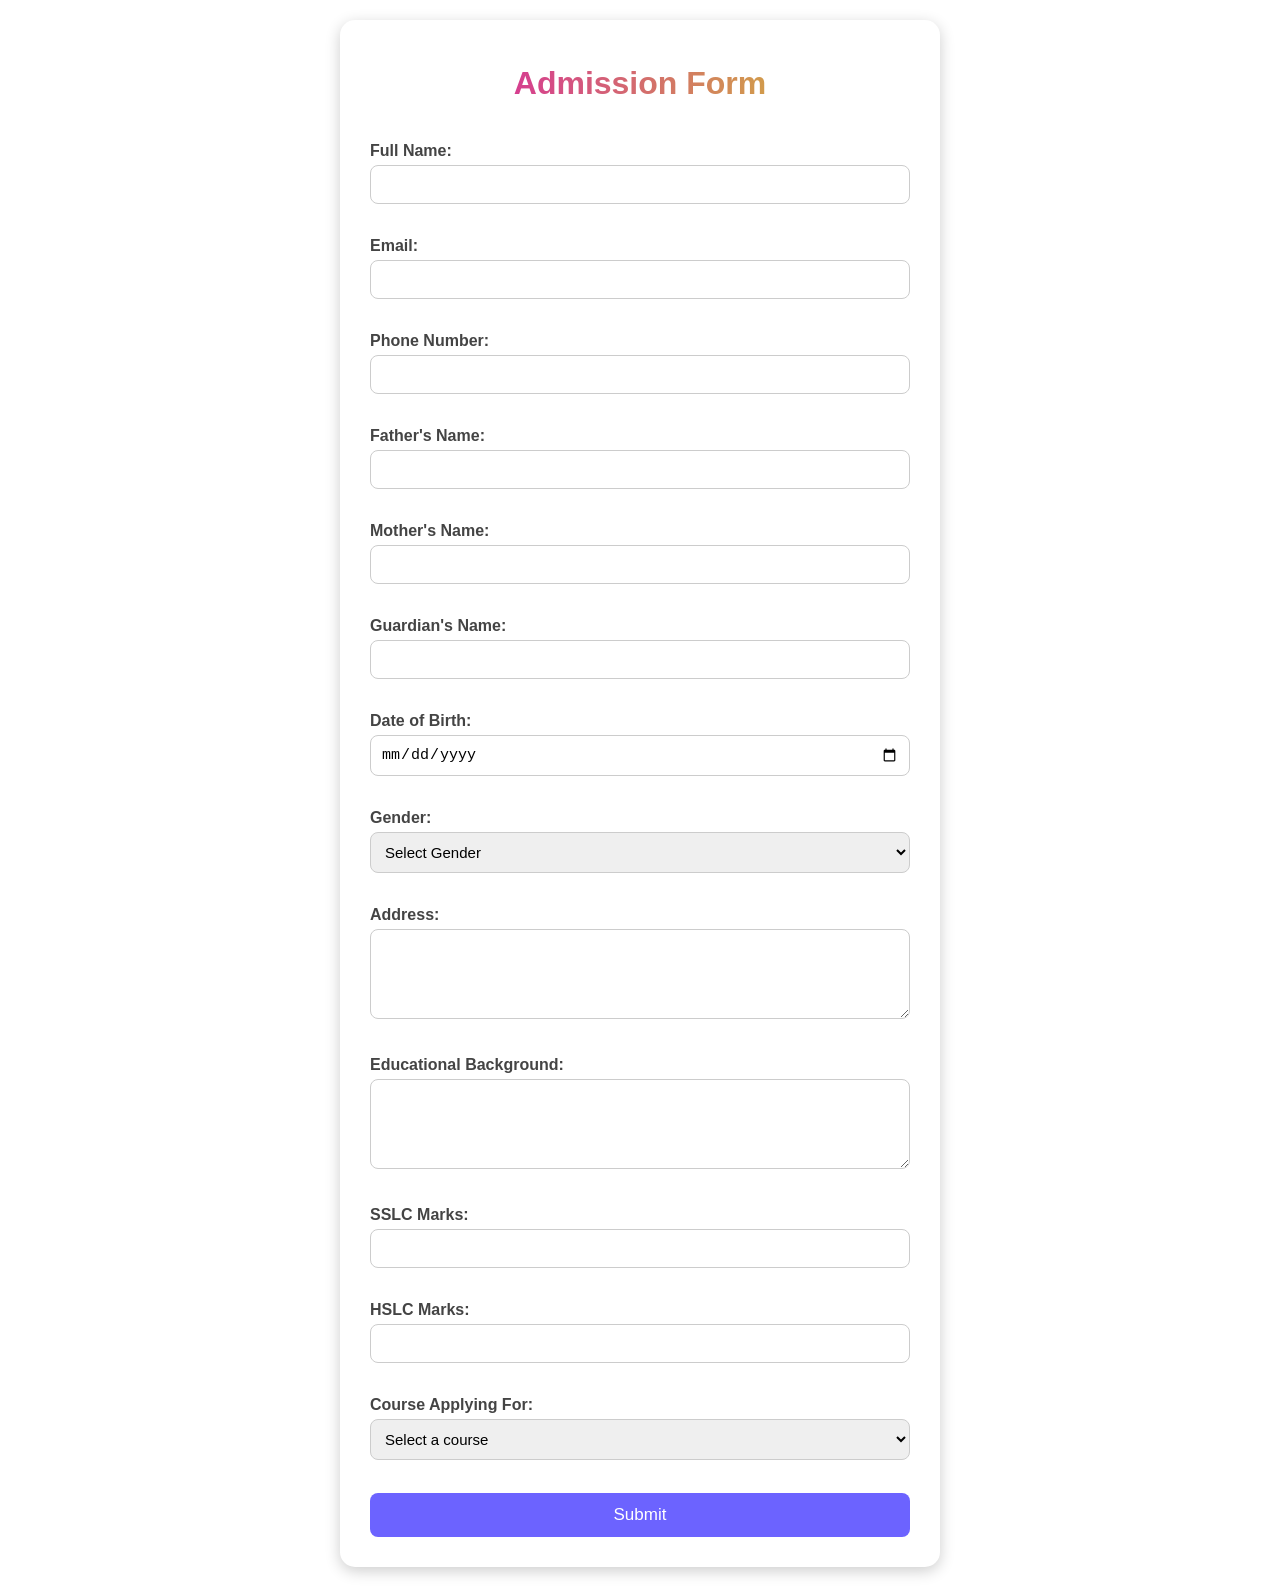
<file: Stanventures/forms/index.html>
<!DOCTYPE html>
<html lang="en">
<head>
    <title>admission form</title>
    <link rel="stylesheet" href="style.css">
</head>
<body>
    <div class="container">
        <h1>Admission Form</h1>
        <form>
            <label for="name">Full Name:</label>
            <input type="text"   required></br></br>

            <label for="email">Email:</label>
            <input type="email" id="email" name="email" required></br></br>

            <label for="phone">Phone Number:</label>
            <input type="tel" id="phone" name="phone" required></br></br>
            <label for="father_name">Father's Name:</label>
            <input type="text" id="father_name" name="father_name" required></br></br>
            <label for="mother_name">Mother's Name:</label>         
            <input type="text" id="mother_name" name="mother_name" required></br></br>
            <label for="guardian_name">Guardian's Name:</label>
            <input type="text" id="guardian_name" name="guardian_name" required></br></br>
            <label for="dob">Date of Birth:</label>
            <input type="date" id="dob" name="dob" required></br></br>
            <label for="gender">Gender:</label>         
            <select id="gender" name="gender" required>
                <option value="">Select Gender</option>
                <option value="male">Male</option>
                <option value="female">Female</option>
                <option value="other">Other</option>
            </select></br></br> 
            <label for="address">Address:</label>
            <textarea id="address" name="address" rows="4" required></textarea></br></br>
            <label for="education">Educational Background:</label>
            <textarea id="education" name="education" rows="4" required></textarea></br></br>   
            <label for="sslc_marks">SSLC Marks:</label>
            <input type="number" id="sslc_marks" name="sslc_marks" min="0" max="500" required></br></br>
            <label for="hslc_marks">HSLC Marks:</label>
            <input type="number" id="hslc_marks" name="hslc_marks" min="0" max="600" required></br></br>
            <label for="course">Course Applying For:</label>
            <select id="course" name="course" required>
                <option value="">Select a course</option>
                <option value="computer_science">Computer Science</option>
                <option value="business_administration">Business Administration</option>
                <option value="psychology">Psychology</option>
                <option value="engineering">Engineering</option>
            </select>
            </br></br>

            <button type="submit">Submit</button>
        </form>

</body>
</html>
</file>
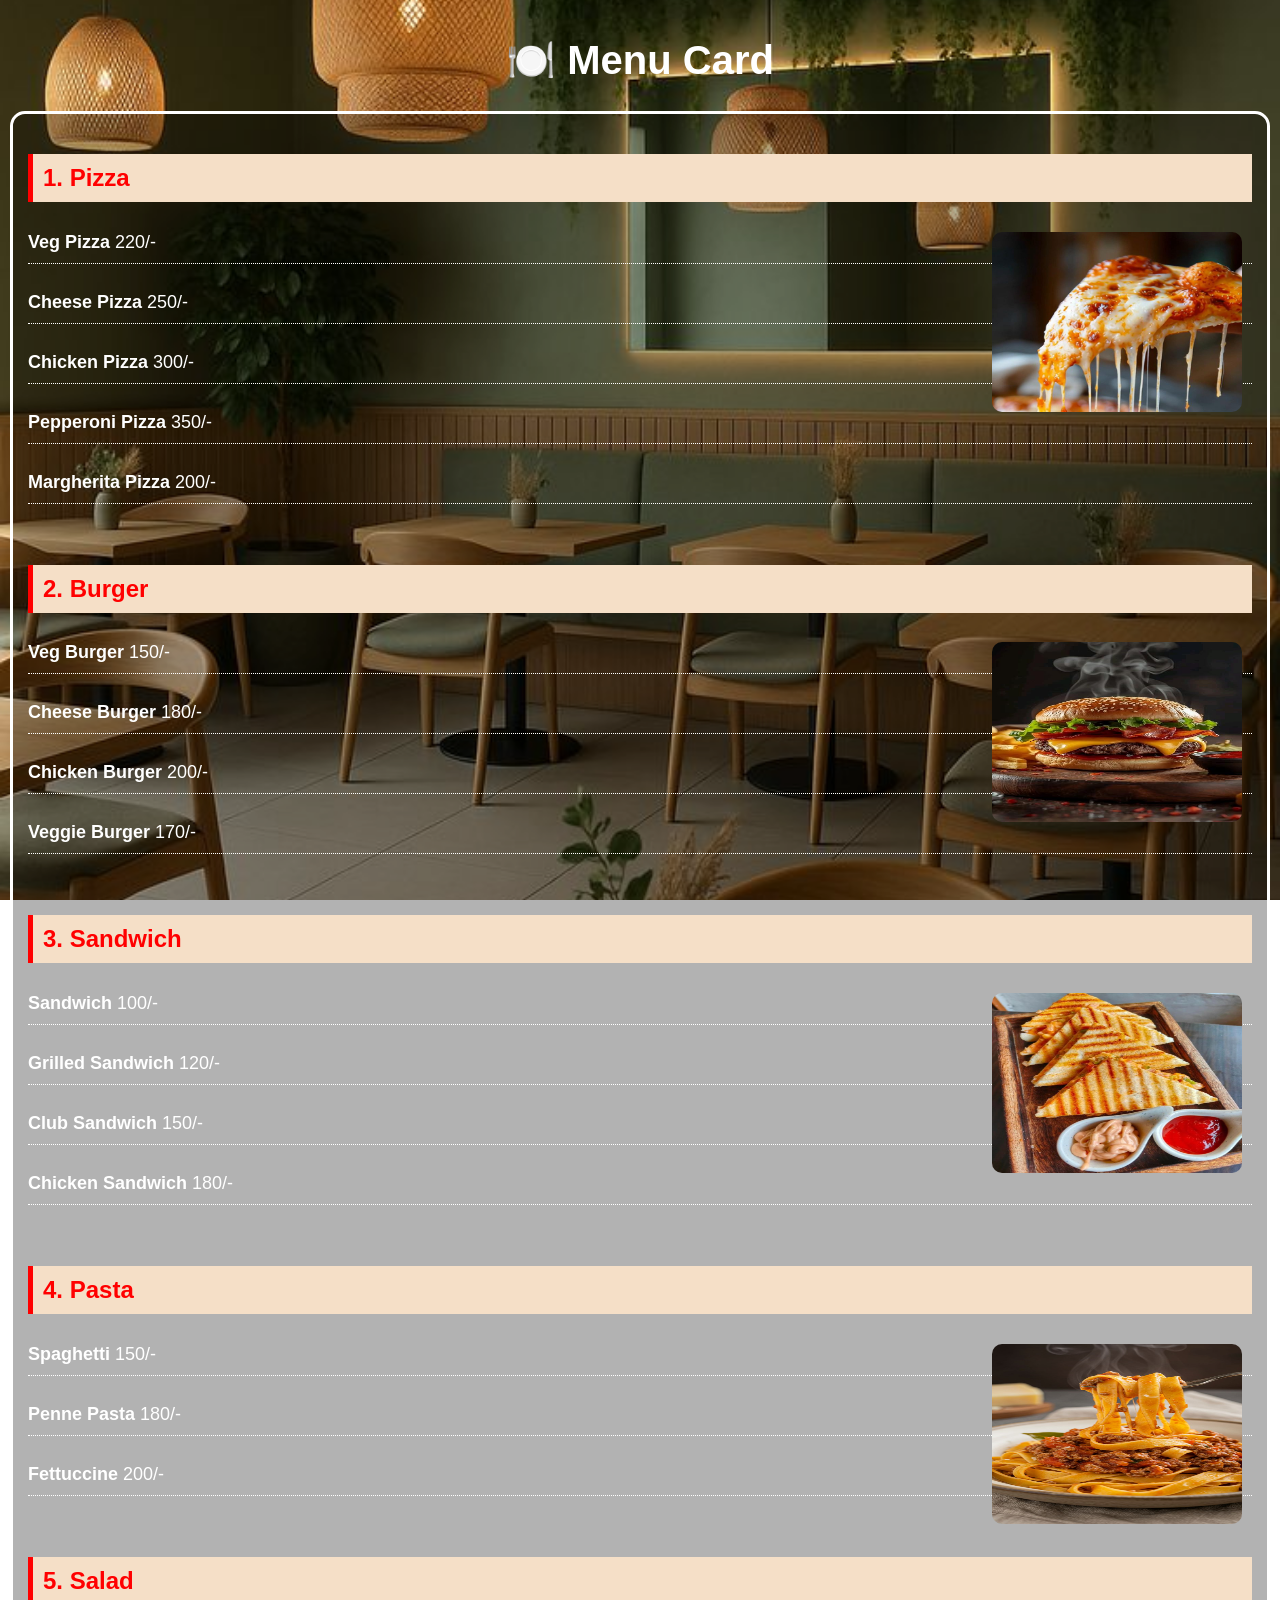
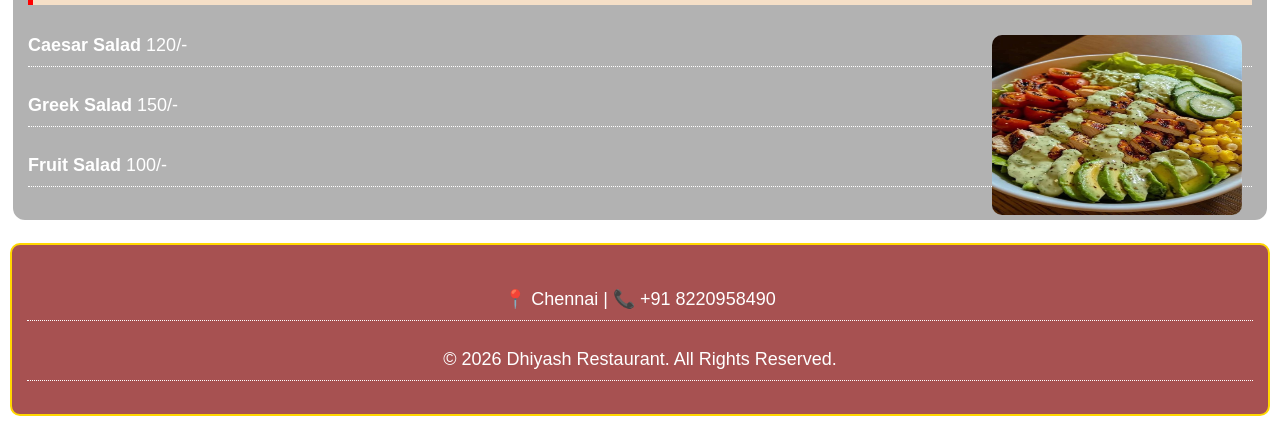
<file: Stanventures/menu card/index.html>
<!DOCTYPE html>
<html lang="en">
<head>
    <meta charset="UTF-8">
    <meta name="viewport" content="width=device-width, initial-scale=1.0">
    <title>Menu Card</title>
    <link rel="stylesheet" href="style.css">
</head>

<body>

<h1>🍽️ Menu Card</h1>

<div class="menu-card">

    <!-- Pizza -->

    <h2>1. Pizza</h2>

    <img src="pizza.jpg" alt="Pizza" class="food-img">

    <p>
        <a href="https://www.bing.com/images/search?q=veg+pizza&form=HDRSC3&first=1">Veg Pizza</a>
        <span class="price">220/-</span>
    </p>

    <p>
        <a href="https://www.bing.com/images/search?q=cheese+pizza&form=HDRSC3&first=1">Cheese Pizza</a>
        <span class="price">250/-</span>
    </p>

    <p>
        <a href="https://www.bing.com/images/search?q=chicken+pizza&form=HDRSC3&first=1">Chicken Pizza</a>
        <span class="price">300/-</span>
    </p>

    <p>
        <a href="https://www.bing.com/images/search?q=pepperoni+pizza&form=HDRSC3&first=1">Pepperoni Pizza</a>
        <span class="price">350/-</span>
    </p>

    <p>
        <a href="https://www.bing.com/images/search?q=margherita+pizza&form=HDRSC3&first=1">Margherita Pizza</a>
        <span class="price">200/-</span>
    </p>

    <br>

    <!-- Burger -->

    <h2>2. Burger</h2>

    <img src="burger.jpg" alt="Burger" class="food-img">

    <p>
        <a href="https://www.bing.com/images/search?q=veg+burger&form=HDRSC3&first=1">Veg Burger</a>
        <span class="price">150/-</span>
    </p>

    <p>
        <a href="https://www.bing.com/images/search?q=cheese+burger&form=HDRSC3&first=1">Cheese Burger</a>
        <span class="price">180/-</span>
    </p>

    <p>
        <a href="https://www.bing.com/images/search?q=chicken+burger&form=HDRSC3&first=1">Chicken Burger</a>
        <span class="price">200/-</span>
    </p>

    <p>
        <a href="https://www.bing.com/images/search?q=veggie+burger&form=HDRSC3&first=1">Veggie Burger</a>
        <span class="price">170/-</span>
    </p>

    <br>

    <!-- Sandwich -->

    <h2>3. Sandwich</h2>

    <img src="sandwich.jpg" alt="Sandwich" class="food-img">

    <p>
        <a href="https://www.bing.com/images/search?q=sandwich&form=HDRSC3&first=1">Sandwich</a>
        <span class="price">100/-</span>
    </p>

    <p>
        <a href="https://www.bing.com/images/search?q=grilled+sandwich&form=HDRSC3&first=1">Grilled Sandwich</a>
        <span class="price">120/-</span>
    </p>

    <p>
        <a href="https://www.bing.com/images/search?q=club+sandwich&form=HDRSC3&first=1">Club Sandwich</a>
        <span class="price">150/-</span>
    </p>

    <p>
        <a href="https://www.bing.com/images/search?q=chicken+sandwich&form=HDRSC3&first=1">Chicken Sandwich</a>
        <span class="price">180/-</span>
    </p>

    <br>

    <!-- Pasta -->

    <h2>4. Pasta</h2>

    <img src="pasta.jpg" alt="Pasta" class="food-img">

    <p>
        <a href="https://www.bing.com/images/search?q=spaghetti&form=HDRSC3&first=1">Spaghetti</a>
        <span class="price">150/-</span>
    </p>

    <p>
        <a href="https://www.bing.com/images/search?q=penne+pasta&form=HDRSC3&first=1">Penne Pasta</a>
        <span class="price">180/-</span>
    </p>

    <p>
        <a href="https://www.bing.com/images/search?q=fettuccine&form=HDRSC3&first=1">Fettuccine</a>
        <span class="price">200/-</span>
    </p>

    <br>

    <!-- Salad -->

    <h2>5. Salad</h2>

    <img src="salad.jpg" alt="Salad" class="food-img">

    <p>
        <a href="https://www.bing.com/images/search?q=caesar+salad&form=HDRSC3&first=1">Caesar Salad</a>
        <span class="price">120/-</span>
    </p>

    <p>
        <a href="https://www.bing.com/images/search?q=greek+salad&form=HDRSC3&first=1">Greek Salad</a>
        <span class="price">150/-</span>
    </p>

    <p>
        <a href="https://www.bing.com/images/search?q=fruit+salad&form=HDRSC3&first=1">Fruit Salad</a>
        <span class="price">100/-</span>
    </p>

</div>

<footer>
    <p>📍 Chennai | 📞 +91 8220958490</p>
    <p>&copy; 2026 Dhiyash Restaurant. All Rights Reserved.</p>
</footer>

</body>
</html>
</file>
<file: Stanventures/forms/style.css>
/* Reset default margin and padding */
* {
    margin: 0;
    padding: 0;
    box-sizing: border-box;
}

/* Body Styling */
body {
    font-family: Arial, sans-serif;
    background: linear-gradient;
    display: flex;
    justify-content: center;
    align-items: center;
    min-height: 100vh;
    padding: 20px;
}

/* Form Container */
.container {
    background-color: #fff;
    width: 600px;
    padding: 30px;
    border-radius: 15px;
    box-shadow: 0 4px 15px rgba(0, 0, 0, 0.2);
}

/* Heading */
.container h1 {
    text-align: center;
    background: linear-gradient(to right, #d80ab6, #cfcf25);
    -webkit-background-clip: text;
    -webkit-text-fill-color: transparent;

    padding: 15px;
    border-radius: 10px;
    margin-bottom: 25px;
}
/* Labels */
label {
    display: block;
    font-weight: bold;
    margin-bottom: 5px;
    color: #444;
}

/* Input Fields */
input,
select,
textarea {
    width: 100%;
    padding: 10px;
    margin-bottom: 15px;
    border: 1px solid #ccc;
    border-radius: 8px;
    font-size: 15px;
}

/* Focus Effect */
input:focus,
select:focus,
textarea:focus {
    border-color: #6c63ff;
    outline: none;
    box-shadow: 0 0 5px rgba(108, 99, 255, 0.5);
}

/* Textarea */
textarea {
    resize: vertical;
}

/* Submit Button */
button {
    width: 100%;
    padding: 12px;
    background-color: #6c63ff;
    color: white;
    border: none;
    border-radius: 8px;
    font-size: 17px;
    cursor: pointer;
    transition: background-color 0.3s ease;
}

/* Hover Effect */
button:hover {
    background-color: #5548e5;
}
</file>
<file: Stanventures/menu card/style.css>
body{
    font-family: Arial, sans-serif;
    margin: 0;
    padding: 10px;
    background-image: url("cafe.jpg");
    background-size: cover;
    background-position: center;
    background-attachment: fixed;
}

.menu-card{
    border: 3px solid white;
    border-radius: 15px;
    padding: 15px;
    background-color: rgba(0,0,0,0.3);
}

h1{
    text-align: center;
    color: white;
    font-size: 40px;
}

h2{
    background-color: #f5dfc7;
    color: red;
    padding: 10px;
    border-left: 5px solid red;
    margin-top: 25px;
}

img{
    float: right;
    width: 250px;
    height: 180px;
    border-radius: 10px;
    margin: 10px;
}

p{
    color: white;
    font-size: 18px;
    border-bottom: 1px dotted white;
    padding: 10px 0;
}

a{
    color: white;
    text-decoration: none;
    font-weight: bold;
}

a:hover{
    color: lightblue;
}

footer{
    background-color: rgba(146,38,38,0.8);
    color: white;
    text-align: center;
    padding: 15px;
    border-radius: 10px;
    margin-top: 20px;
    border: 2px solid gold;
}

/* Mobile View */
@media screen and (max-width: 768px){

    img{
        float: none;
        display: block;
        width: 100%;
        height: auto;
        margin: 10px auto;
    }

    h1{
        font-size: 28px;
    }

    p{
        font-size: 15px;
    }
}
</file>
